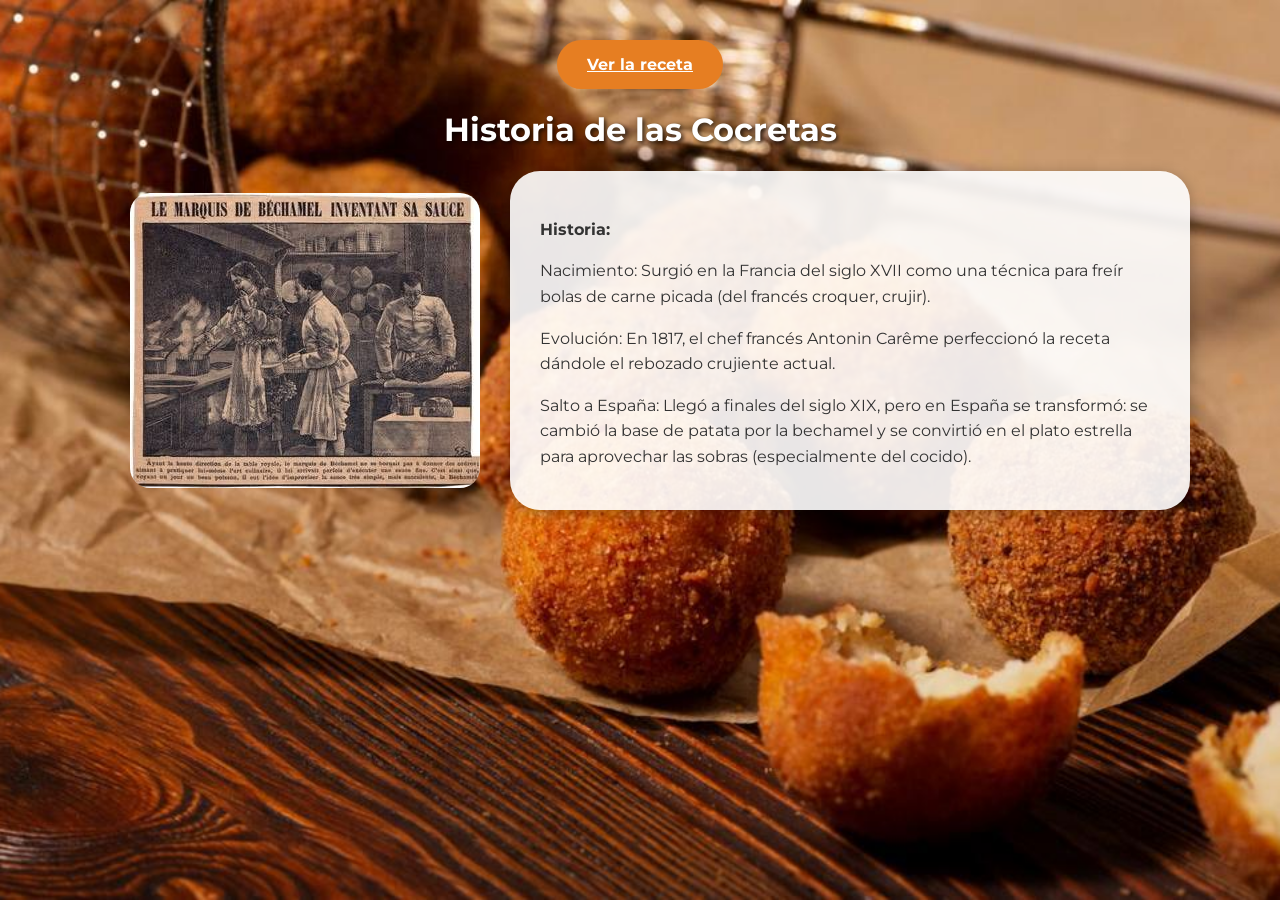
<file: prueba.html>
<!DOCTYPE html>
<html lang="es">
<head>
    <link href="https://fonts.googleapis.com/css2?family=Montserrat:wght@400;700&display=swap" rel="stylesheet">
    <meta charset="UTF-8">
    <link rel="stylesheet" href="estilos.css">
    <title>El Templo de la Cocreta</title>
</head>
<body>
<div style="margin-top: 20px;">
    <a href="receta.html" class="boton-receta">Ver la receta </a>
</div>
    <h1>Historia de las Cocretas</h1>

    <div class="cocreta">
        <img src="historia.jpg" class="imagen-cocreta">
        
        <div class="texto-derecha">
            <p><b>Historia:</b></p>
            <p>Nacimiento: Surgió en la Francia del siglo XVII como una técnica para freír bolas de carne picada (del francés croquer, crujir).</p>
            <p>Evolución: En 1817, el chef francés Antonin Carême perfeccionó la receta dándole el rebozado crujiente actual.</p>
            <p>Salto a España: Llegó a finales del siglo XIX, pero en España se transformó: se cambió la base de patata por la bechamel y se convirtió en el plato estrella para aprovechar las sobras (especialmente del cocido).</p>
        </div>
    </div>

</body>
</html>
</file>
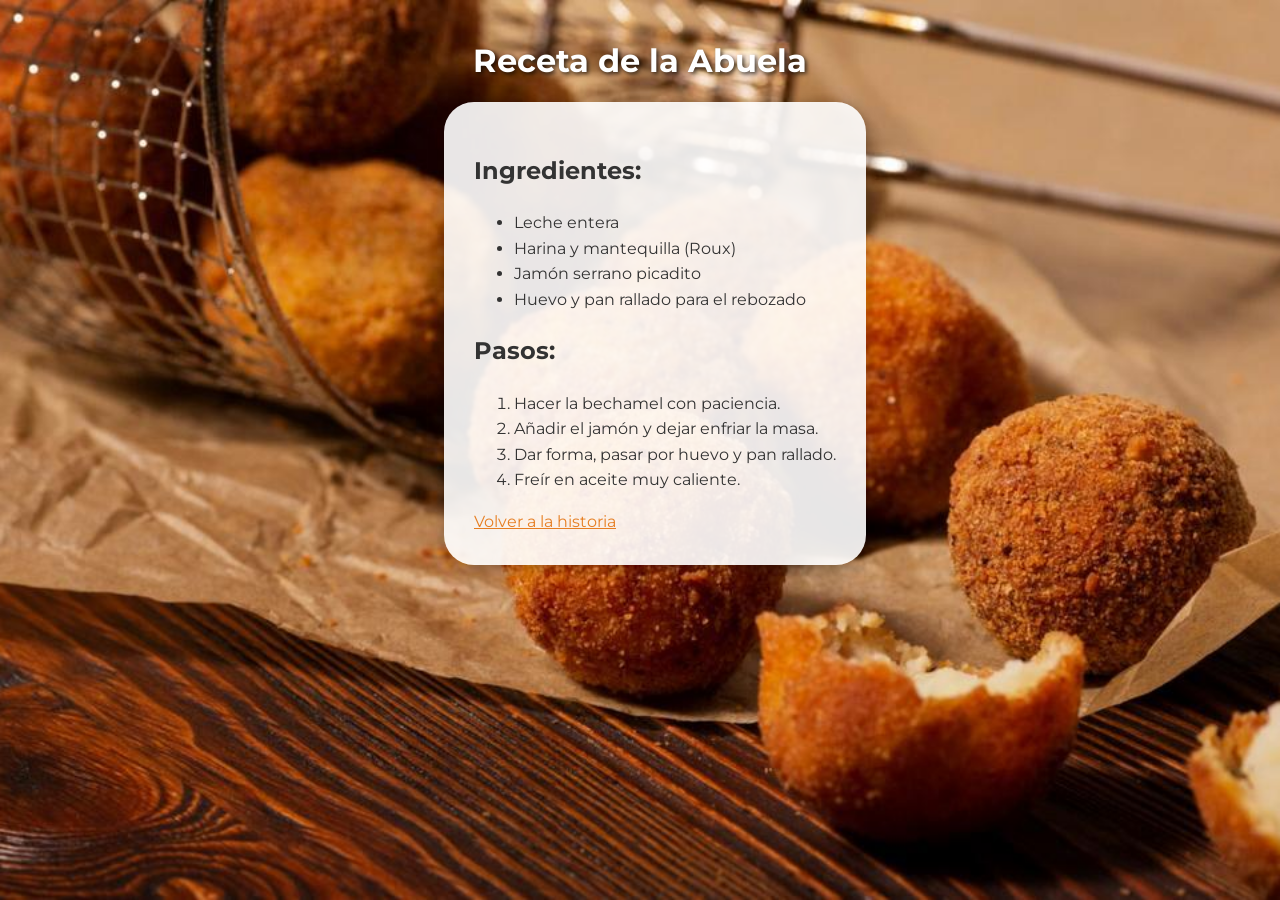
<file: receta.html>
<!DOCTYPE html>
<html lang="es">
<head>
    <meta charset="UTF-8">
    <link rel="stylesheet" href="estilos.css"> <title>Receta de Cocretas - El Templo</title>
</head>
<body>

    <h1>Receta de la Abuela</h1>

    <div class="cocreta">
        <div class="texto-derecha">
            <h2>Ingredientes:</h2>
            <ul>
                <li>Leche entera</li>
                <li>Harina y mantequilla (Roux)</li>
                <li>Jamón serrano picadito</li>
                <li>Huevo y pan rallado para el rebozado</li>
            </ul>
            
            <h2>Pasos:</h2>
            <ol>
                <li>Hacer la bechamel con paciencia.</li>
                <li>Añadir el jamón y dejar enfriar la masa.</li>
                <li>Dar forma, pasar por huevo y pan rallado.</li>
                <li>Freír en aceite muy caliente.</li>
            </ol>
            
            <a href="prueba.html" style="color: #e67e22;">Volver a la historia</a>
        </div>
    </div>

</body>
</html>
</file>
<file: estilos.css>
@import url('https://fonts.googleapis.com/css2?family=Montserrat:wght@400;700&display=swap');

body {
    font-family: 'Montserrat', sans-serif;
    text-align: center;
    background-image: url("cocre1.jpg");
    background-repeat: no-repeat;
    background-size: cover;
    background-position: center;
    background-attachment: fixed;
    margin: 0;
    padding: 20px;
}

h1 {
    color: white; 
    text-shadow: 2px 2px 4px rgba(0,0,0,0.7);
}


.cocreta { 
    display: flex;
    align-items: center; 
    justify-content: center; 
    max-width: 1100px;
    margin: 20px auto;
}


.imagen-cocreta {
    width: 450px;
    height: auto;
    border-radius: 20px;
    margin-left: 40px; 
}


.texto-derecha {
    background-color: rgba(255, 255, 255, 0.9); 
    padding: 30px;
    border-radius: 30px;
    margin-left: 30px; 
    color: #333;
    line-height: 1.6;
    text-align: left;
    box-shadow: 0px 4px 15px rgba(0,0,0,0.3);
}

p {
    margin-bottom: 10px;
}
.boton-receta {
    display: inline-block;
    padding: 15px 30px;
    background-color: #e67e22; 
    color: white;
    border-radius: 25px;
    font-weight: bold;
    transition: 0.3s;
}

.boton-receta:hover {
    background-color: #d35400;
}
</file>
